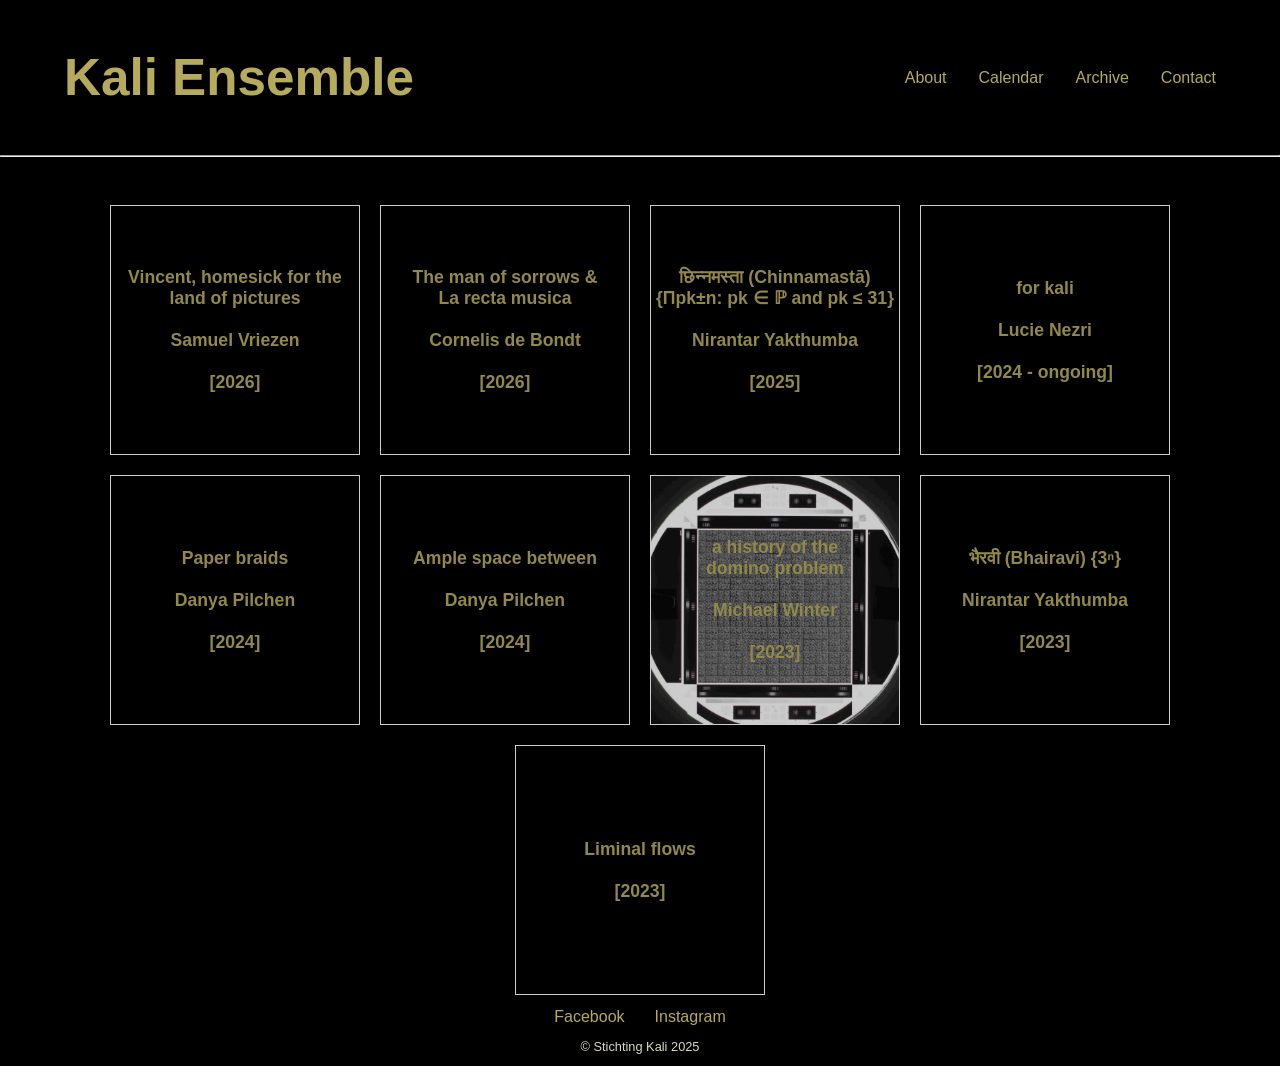
<file: archive.html>
<!DOCTYPE html>

<html>
<head>
    <meta charset="UTF-8">
    <meta name="viewport" content="width=device-width, initial-scale=1.0">
    <title>Stichting Kali</title>

     <!-- Master CSS -->
     <link rel="stylesheet" media="screen and (min-width: 481px)" href="headerFooter.css">
      <link rel="stylesheet" media="screen and (min-width: 481px)" href="archiveSyles.css">

     <!-- Media queries CSS -->
     <!-- <link rel="stylesheet" media="screen and (max-width: 480px)" href=""> -->

    <link rel="icon" href="">
</head>

<header>
    <div class="title">
        <h1><a href="index.html">Kali Ensemble</a></h1>
    </div>

    <div class="headerLinks">
        <a href="about.html">About</a>
        <a href="calendar.html">Calendar</a>
        <a href="archive.html">Archive</a>
        <a href="contact.html">Contact</a>
    </div>    
</header>

<body>

    <hr>

    <div class="allProjects">
        <a href="" target="_blank"><div class="project square7">Vincent, homesick for the land of pictures<br><br>Samuel Vriezen<br><br>[2026]</div></a>
        <a href="" target="_blank"><div class="project square7">The man of sorrows &<br>La recta musica<br><br>Cornelis de Bondt<br><br>[2026]</div></a>
        <a href="" target="_blank"><div class="project square7">छिन्नमस्ता (Chinnamastā)<br>{Πpk±n: pk ∈ ℙ and pk ≤ 31}<br><br>Nirantar Yakthumba<br><br>[2025]</div></a>
        <a href="" target="_blank"><div class="project square6">for kali<br><br>Lucie Nezri<br><br>[2024 - ongoing]</div></a>
        <a href="" target="_blank"><div class="project square5">Paper braids<br><br>Danya Pilchen<br><br>[2024]</div></a>
        <a href="" target="_blank"><div class="project square4">Ample space between<br><br>Danya Pilchen<br><br>[2024]</div></a>
        <a href="" target="_blank"><div class="project square3">a history of the<br>domino problem<br><br>Michael Winter<br><br>[2023]</div></a>
        <a href="" target="_blank"><div class="project square2">भैरवी (Bhairavi) {3ⁿ}<br><br>Nirantar Yakthumba<br><br>[2023]</div></a>
        <a href="" target="_blank"><div class="project square1">Liminal flows<br><br>[2023]</div></a>
    </div>

</body>

<footer>
    <div>
        <div class="socials">
            <a href="https://www.facebook.com/KaliEnsemble">Facebook</a>
            <a href="https://www.instagram.com/kali.ensemble/">Instagram</a>
        </div>

        <div class="copyright">
        © Stichting Kali 2025
        </div>
    </div>
</footer>

</html>
</file>
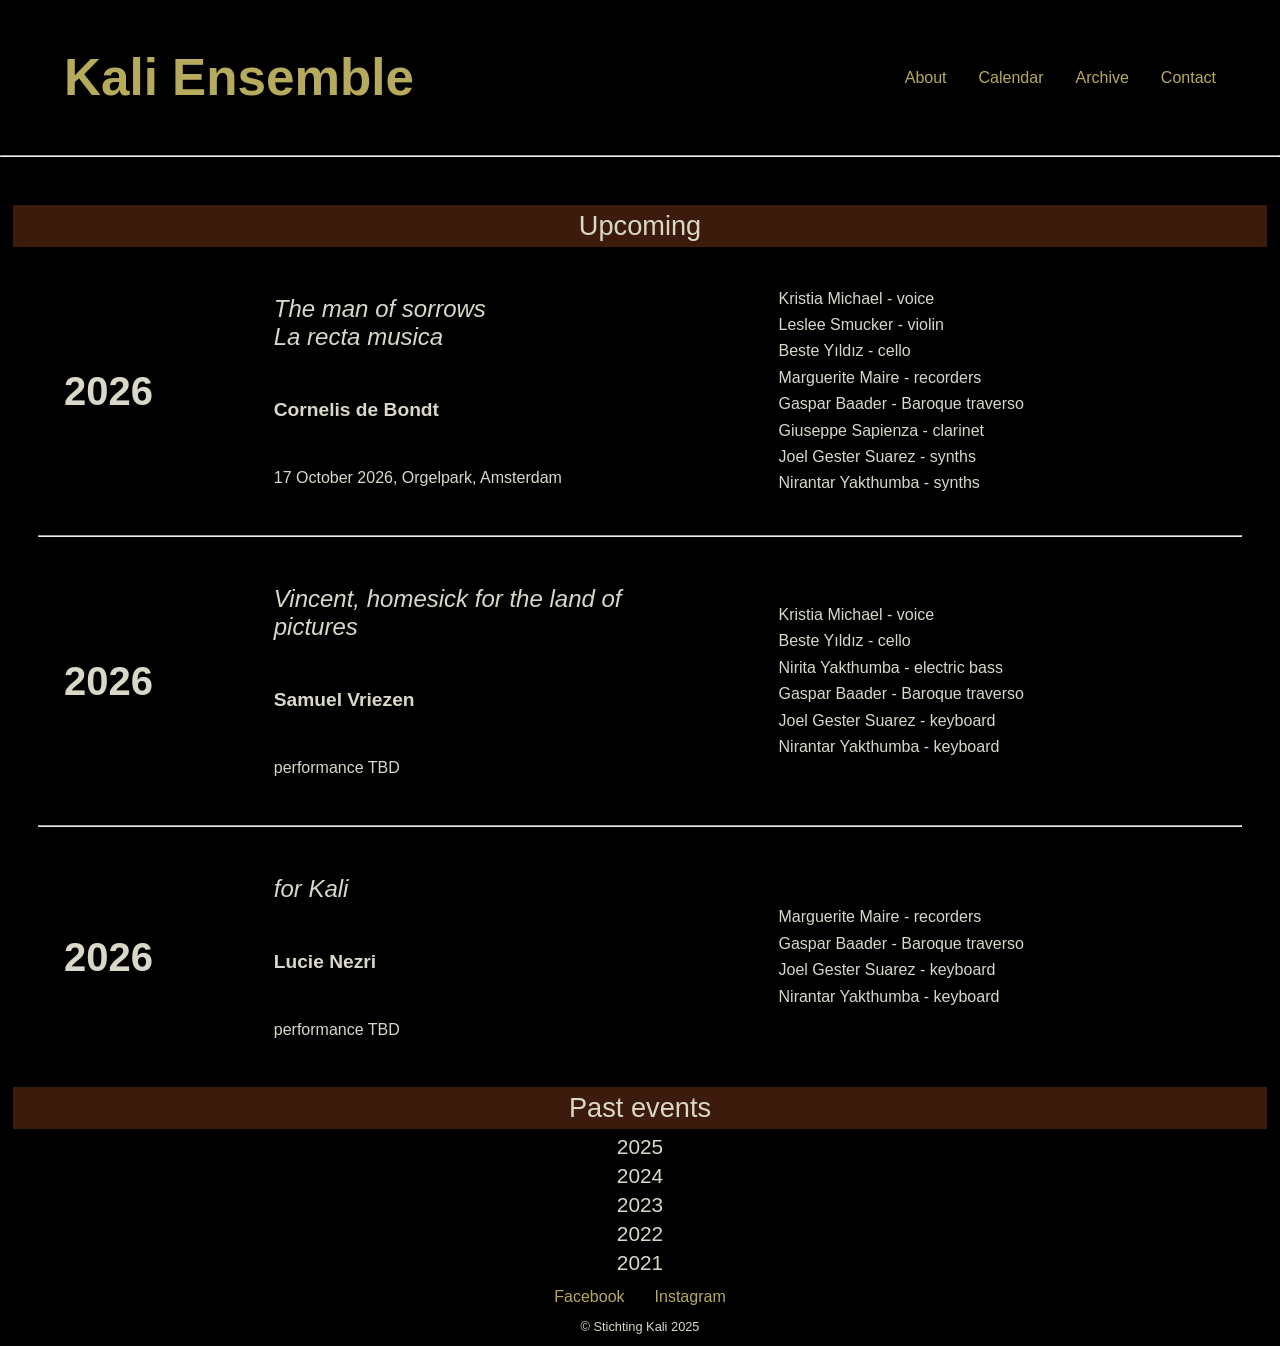
<file: calendar.html>
<!DOCTYPE html>

<html>
<head>
    <meta charset="UTF-8">
    <meta name="viewport" content="width=device-width, initial-scale=1.0">
    <title>Stichting Kali</title>

     <!-- Master CSS -->
     <link rel="stylesheet" media="screen and (min-width: 481px)" href="headerFooter.css">
     <link rel="stylesheet" media="screen and (min-width: 481px)" href="calendarStyles.css">

     <!-- Media queries CSS -->
     <!-- <link rel="stylesheet" media="screen and (max-width: 480px)" href=""> -->

    <link rel="icon" href="">
</head>

<header>
    <div class="title">
        <h1><a href="index.html">Kali Ensemble</a></h1>
    </div>

    <div class="headerLinks">
        <a href="about.html">About</a>
        <a href="calendar.html">Calendar</a>
        <a href="archive.html">Archive</a>
        <a href="contact.html">Contact</a>
    </div>    
</header>

<body>

    <hr>

    <p class="year">Upcoming</p>

    <div class="event">
        <div class="when">2026</div>

        <div class="pieceInfo">
            <p class="pieceTitle">The man of sorrows<br>La recta musica</p>
            <p class="composer">Cornelis de Bondt</p>
            <p class="description"></p>
            <p class="performances">17 October 2026, Orgelpark, Amsterdam</p>
        </div>
        
        <div class="musicians">
            <p>Kristia Michael - voice</p>
            <p>Leslee Smucker - violin</p>
            <p>Beste Yıldız - cello</p>
            <p>Marguerite Maire - recorders</p>
            <p>Gaspar Baader - Baroque traverso</p>
            <p>Giuseppe Sapienza - clarinet</p>
            <p>Joel Gester Suarez - synths</p>
            <p>Nirantar Yakthumba - synths</p>
        </div>
    </div>

    <hr class="eventDivider">

    <div class="event">
        <div class="when">2026</div>

        <div class="pieceInfo">
            <p class="pieceTitle">Vincent, homesick for the land of pictures</p>
            <p class="composer">Samuel Vriezen</p>
            <p class="description"></p>
            <p class="performances">performance TBD</p>
        </div>
        
        <div class="musicians">
            <p>Kristia Michael - voice</p>
            <p>Beste Yıldız - cello</p>
            <p>Nirita Yakthumba - electric bass</p>
            <p>Gaspar Baader - Baroque traverso</p>
            <p>Joel Gester Suarez - keyboard</p>
            <p>Nirantar Yakthumba - keyboard</p>
        </div>
    </div>

    <hr class="eventDivider">

    <div class="event">
        <div class="when">2026</div>

        <div class="pieceInfo">
            <p class="pieceTitle">for Kali</p>
            <p class="composer">Lucie Nezri</p>
            <p class="description"></p>
            <p class="performances">performance TBD</p>
        </div>
        
        <div class="musicians">
            <p>Marguerite Maire - recorders</p>
            <p>Gaspar Baader - Baroque traverso</p>
            <p>Joel Gester Suarez - keyboard</p>
            <p>Nirantar Yakthumba - keyboard</p>
        </div>
    </div>

    <p class="year">Past events</p>
    <p class="pastYear">2025</p>
    <p class="pastYear">2024</p>
    <p class="pastYear">2023</p>
    <p class="pastYear">2022</p>
    <p class="pastYear">2021</p>

</body>

<footer>
    <div>
        <div class="socials">
            <a href="https://www.facebook.com/KaliEnsemble">Facebook</a>
            <a href="https://www.instagram.com/kali.ensemble/">Instagram</a>
        </div>

        <div class="copyright">
        © Stichting Kali 2025
        </div>
    </div>
</footer>

</html>
</file>
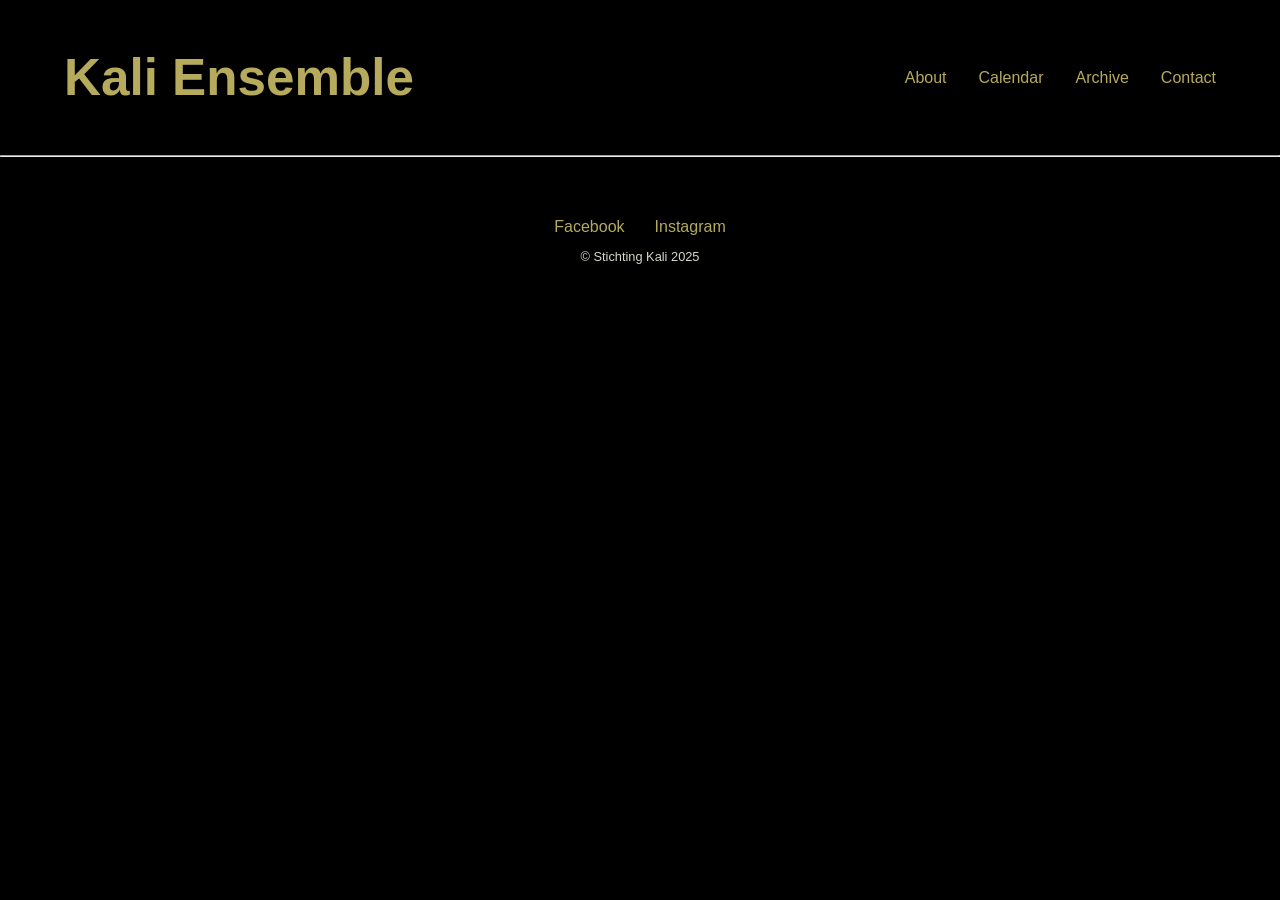
<file: pagetemplate.html>
<!DOCTYPE html>

<html>
<head>
    <meta charset="UTF-8">
    <meta name="viewport" content="width=device-width, initial-scale=1.0">
    <title>Stichting Kali</title>

     <!-- Master CSS -->
     <link rel="stylesheet" media="screen and (min-width: 481px)" href="headerFooter.css">

     <!-- Media queries CSS -->
     <!-- <link rel="stylesheet" media="screen and (max-width: 480px)" href=""> -->

    <link rel="icon" href="">
</head>

<header>
    <div class="title">
        <h1><a href="index.html">Kali Ensemble</a></h1>
    </div>

    <div class="headerLinks">
        <a href="about.html">About</a>
        <a href="calendar.html">Calendar</a>
        <a href="archive.html">Archive</a>
        <a href="contact.html">Contact</a>
    </div>    
</header>

<body>

    <hr>

</body>

<footer>
    <div>
        <div class="socials">
            <a href="https://www.facebook.com/KaliEnsemble">Facebook</a>
            <a href="https://www.instagram.com/kali.ensemble/">Instagram</a>
        </div>

        <div class="copyright">
        © Stichting Kali 2025
        </div>
    </div>
</footer>

</html>
</file>
<file: headerFooter.css>
/* General */

* {
    margin: 0;
    padding: 0;
    box-sizing: border-box;

    background-color: black;
    color: rgb(217, 215, 200);
    font-family: Arial, Helvetica, sans-serif;

}

a {
    text-decoration: none;
    color: rgb(182, 170, 93);
}

a:hover{
    color: rgba(182, 170, 93, 0.5);
    transition: ease-in 0.2s;
}







/* Header */

header {
    display: flex;
    justify-content: space-between;
    align-items: center;
    margin-top: 3rem;
}

.title {
    margin-left: 5%;
    font-size: clamp(1rem, 2vw, 2.2rem);
}

.headerLinks {
    display: flex;
    flex-direction: row;
    justify-content: flex-end;
    margin-right: 5%;
    gap: 2rem;
}






/* Body */

body hr {
    margin-top: 3rem;
    margin-bottom: 3rem;
}







/* Footer */

footer {
    display: flex;
    justify-content: center;
    align-items: end;
}

.socials { 
    margin-top: 0.8rem;
    display: flex;
    gap: 30px;
}
.copyright {
    display: flex;
    justify-content: center;
    margin-top: 0.8rem;
    font-size: 0.8rem;
    margin-bottom: 0.8rem;
}
</file>
<file: archiveSyles.css>
.allProjects {

    display: flex;
    flex-direction: row;
    flex-wrap: wrap;
    justify-content: center;
    align-items: center;
    gap: 20px;

}

.project {

    height: 250px;
    width: 250px;
    border: 1px solid white; 

    display: flex;
    justify-content: center;
    align-items: center;

    text-align: center;
    font-weight: bold;
    font-size: 1.1rem;


    color: rgb(182, 170, 93);
    opacity: 0.8;

}

.project:hover {
    animation: pulse_photo 0.8s infinite ease-in-out;
}

@keyframes pulse_photo {
    0%, 100% {
        opacity: 0.8;
    }
    50% {
        opacity: 1;
    }
}

/* Individual Photos */

.project.square3 {

    background-image: url("/resources/cover_pictures/robinson-1160x680.jpg");
    background-position: 48%;
    background-size: cover;
}
</file>
<file: calendarStyles.css>
.year {
    font-size: 1.7rem;
    text-align: center;
    background-color: rgba(190, 88, 41, 0.315);
    padding: 0.4%;

    margin-left: 1%;
    margin-right: 1%;
}

.pastYear {
    font-size: 1.3rem;
    text-align: center;
    
    margin-top: 0.4%;
}

.event {
    width: 80%;

    padding-left: 5%;
    display: flex;
    align-items: center;
    justify-content: space-between;
}

.when {
    font-size: 2.5rem;
    font-weight: bold;
}

.pieceTitle {
    font-style: italic;
    font-size: 1.5rem;
}

.composer {
    font-weight: bold;
    font-size: 1.2rem;
}

.pieceInfo {
    width: 50%;
}

.pieceInfo p{
    margin: 10%;
}

.musicians p{
    width: 100%;
    line-height: 1.65;
}

.eventDivider {
    margin-top: 0%;
    margin-bottom: 0%;
    margin-left: 3%;
    margin-right: 3%;
}
</file>
